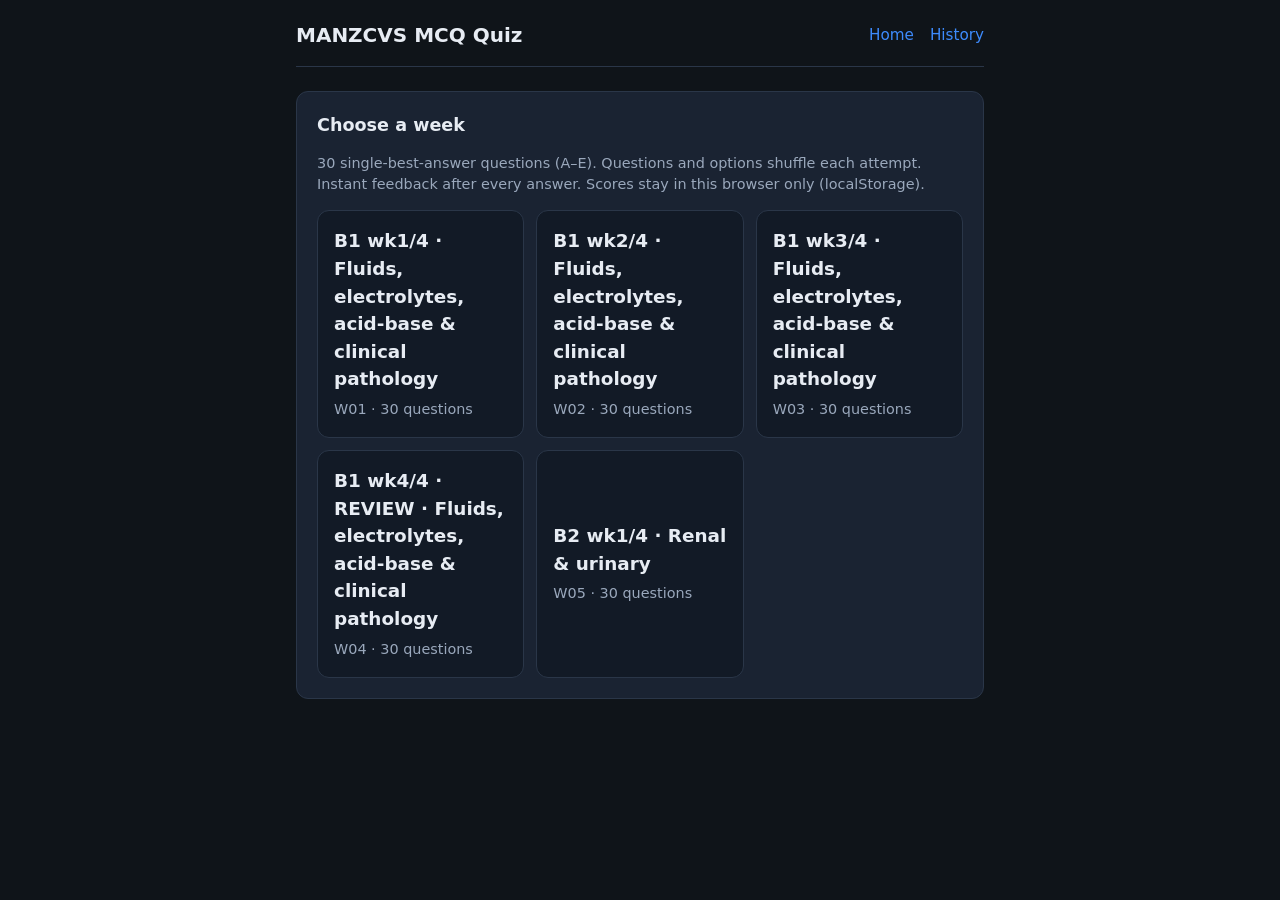
<file: index.html>
<!DOCTYPE html>
<html lang="en">
<head>
  <meta charset="utf-8" />
  <meta name="viewport" content="width=device-width, initial-scale=1" />
  <title>MANZCVS Quiz · Felix</title>
  <link rel="stylesheet" href="styles.css" />
</head>
<body>
  <div class="wrap">
    <header>
      <h1>MANZCVS MCQ Quiz</h1>
      <nav>
        <a href="index.html">Home</a>
        <a href="history.html">History</a>
      </nav>
    </header>
    <div class="card">
      <h2>Choose a week</h2>
      <p class="muted">30 single-best-answer questions (A–E). Questions and options shuffle each attempt. Instant feedback after every answer. Scores stay in this browser only (localStorage).</p>
      <div class="week-grid" id="weeks">
        <p class="muted">Loading…</p>
      </div>
    </div>
  </div>
  <script src="app.js?v=20261101a"></script>
  <script>
    async function load() {
      const bank = await ManzQuiz.loadBank();
      const el = document.getElementById('weeks');
      el.innerHTML = '';
      for (const w of ManzQuiz.weekCounts(bank)) {
        const btn = document.createElement('button');
        btn.className = 'week-btn';
        btn.type = 'button';
        const label = (w && w.title) || ManzQuiz.weekLabel(w.id) || w.id;
        btn.innerHTML = `<strong>${ManzQuiz.escapeHtml(label)}</strong><span class="muted">${ManzQuiz.escapeHtml(w.id)} · ${w.count} questions</span>`;
        btn.onclick = () => { location.href = 'quiz.html?week=' + encodeURIComponent(w.id); };
        el.appendChild(btn);
      }
    }
    load().catch(err => {
      document.getElementById('weeks').innerHTML = `<p class="muted">Failed to load: ${ManzQuiz.escapeHtml(String(err))}</p>`;
    });
  </script>
</body>
</html>
</file>
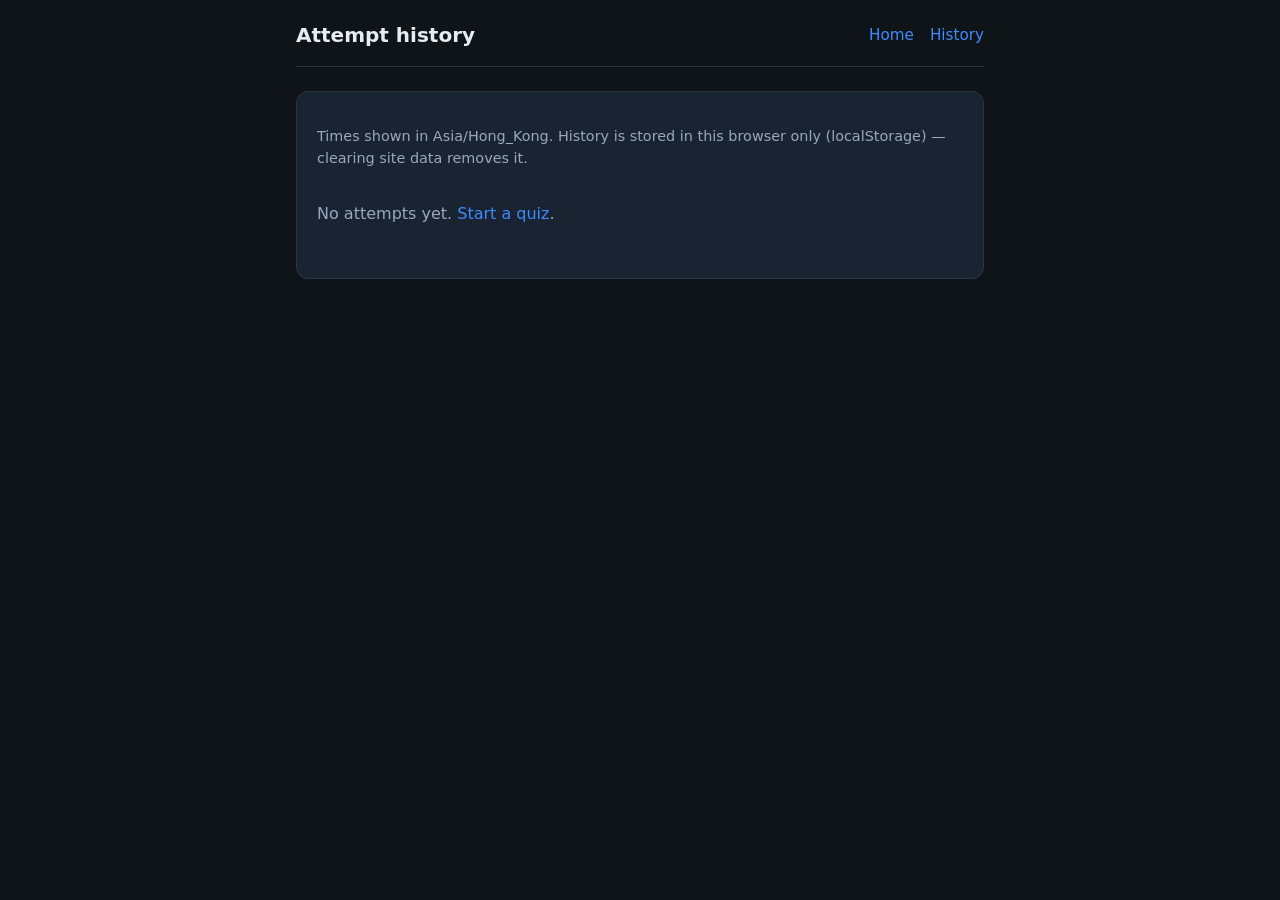
<file: history.html>
<!DOCTYPE html>
<html lang="en">
<head>
  <meta charset="utf-8" />
  <meta name="viewport" content="width=device-width, initial-scale=1" />
  <title>History · MANZCVS Quiz</title>
  <link rel="stylesheet" href="styles.css" />
</head>
<body>
  <div class="wrap">
    <header>
      <h1>Attempt history</h1>
      <nav>
        <a href="index.html">Home</a>
        <a href="history.html">History</a>
      </nav>
    </header>
    <div class="card">
      <p class="muted">Times shown in Asia/Hong_Kong. History is stored in this browser only (localStorage) — clearing site data removes it.</p>
      <div id="hist"><p class="empty">Loading…</p></div>
    </div>
  </div>
  <script src="app.js?v=20261101a"></script>
  <script>
    function load() {
      const attempts = ManzQuiz.loadAttempts()
        .slice()
        .sort((a, b) => String(b.finishedAtHKT || '').localeCompare(String(a.finishedAtHKT || '')));
      const el = document.getElementById('hist');
      if (!attempts.length) {
        el.innerHTML = '<p class="empty">No attempts yet. <a href="index.html">Start a quiz</a>.</p>';
        return;
      }
      const rows = attempts.map(a => {
        const wrong = (a.wrongIds || []).join(', ') || '—';
        return `<tr>
          <td>${ManzQuiz.escapeHtml(a.finishedAtHKT || '')}</td>
          <td>${ManzQuiz.escapeHtml(ManzQuiz.weekLabel(a.week))}</td>
          <td><strong>${a.score}/${a.total}</strong></td>
          <td class="muted" style="max-width:220px;word-break:break-word">${ManzQuiz.escapeHtml(wrong)}</td>
          <td><a href="quiz.html?week=${encodeURIComponent(a.week)}">Redo</a></td>
        </tr>`;
      }).join('');
      el.innerHTML = `<table class="hist">
        <thead><tr><th>Date (HKT)</th><th>Week</th><th>Score</th><th>Wrong IDs</th><th></th></tr></thead>
        <tbody>${rows}</tbody>
      </table>`;
    }
    try {
      load();
    } catch (err) {
      document.getElementById('hist').innerHTML = `<p class="empty">Failed: ${ManzQuiz.escapeHtml(String(err))}</p>`;
    }
  </script>
</body>
</html>
</file>
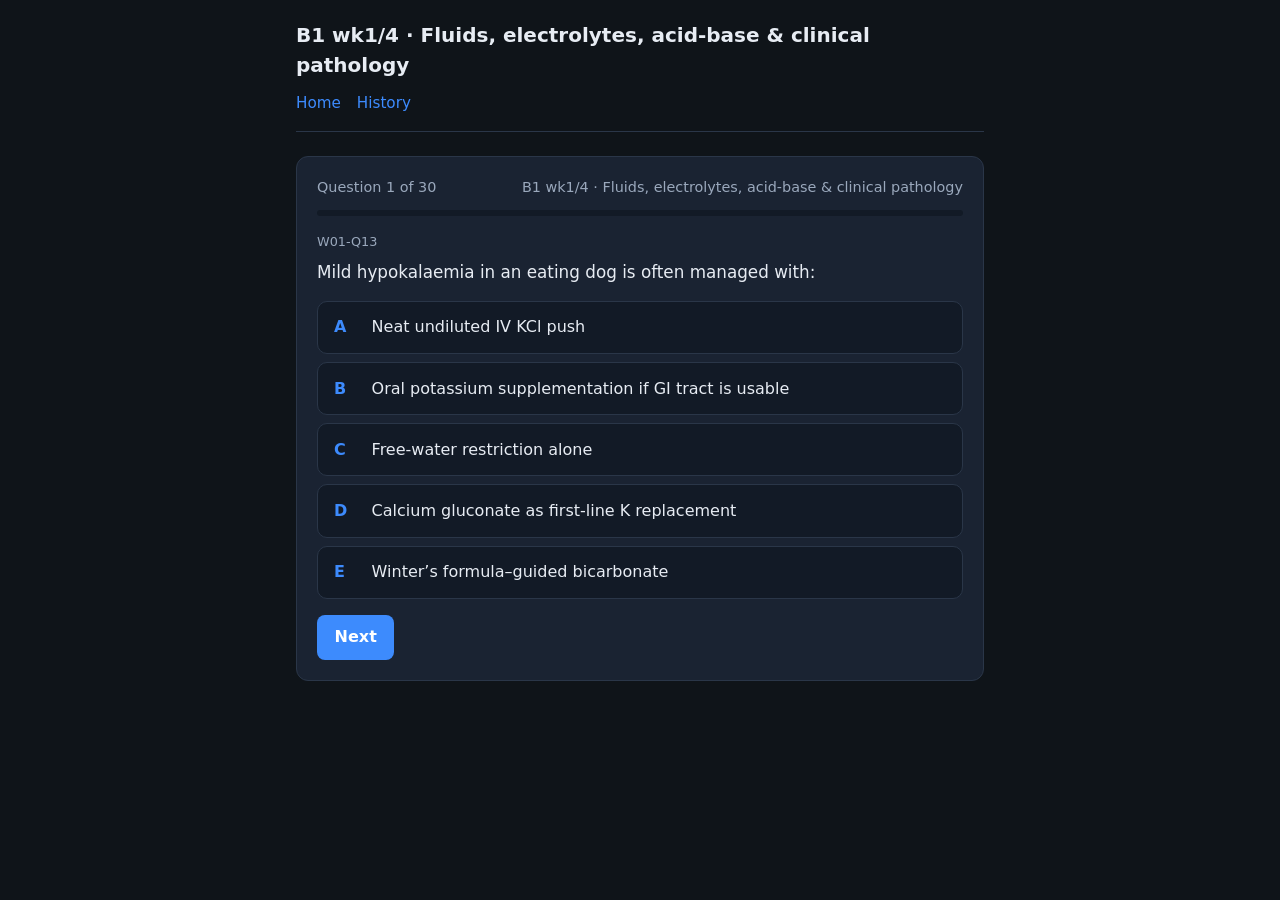
<file: quiz.html>
<!DOCTYPE html>
<html lang="en">
<head>
  <meta charset="utf-8" />
  <meta name="viewport" content="width=device-width, initial-scale=1" />
  <title>Quiz · MANZCVS</title>
  <link rel="stylesheet" href="styles.css" />
</head>
<body>
  <div class="wrap">
    <header>
      <h1 id="title">Quiz</h1>
      <nav>
        <a href="index.html">Home</a>
        <a href="history.html">History</a>
      </nav>
    </header>
    <div class="card" id="panel">
      <p class="muted">Starting…</p>
    </div>
  </div>
  <script src="app.js?v=20261101a"></script>
  <script>
    const params = new URLSearchParams(location.search);
    const week = (params.get('week') || 'W01').toUpperCase();
    document.getElementById('title').textContent =
      (typeof ManzQuiz.weekLabel === 'function' ? ManzQuiz.weekLabel(week) : week);

    let st = null;
    let awaitingNext = false;

    async function start() {
      const bank = await ManzQuiz.loadBank();
      st = ManzQuiz.createAttempt(bank, week);
      renderQuestion(ManzQuiz.publicQuestion(st));
    }

    function renderQuestion(q) {
      awaitingNext = false;
      const pct = (q.index / q.total) * 100;
      const opts = Object.keys(q.options).sort().map(L => `
        <button type="button" class="opt" data-choice="${L}">
          <span class="letter">${L}</span>
          <span>${ManzQuiz.escapeHtml(q.options[L])}</span>
        </button>`).join('');
      document.getElementById('panel').innerHTML = `
        <div class="progress"><span>Question ${q.index + 1} of ${q.total}</span><span>${ManzQuiz.escapeHtml(ManzQuiz.weekLabel(week))}</span></div>
        <div class="bar"><span style="width:${pct}%"></span></div>
        <div class="qid">${ManzQuiz.escapeHtml(q.id)}</div>
        <p class="stem">${ManzQuiz.escapeHtml(q.stem)}</p>
        <div class="options" id="opts">${opts}</div>
        <div id="fb"></div>
        <div class="actions" id="actions" hidden>
          <button type="button" class="btn" id="nextBtn">Next</button>
        </div>`;
      document.querySelectorAll('.opt').forEach(btn => {
        btn.addEventListener('click', () => answer(btn.dataset.choice));
      });
    }

    function answer(choice) {
      if (awaitingNext) return;
      awaitingNext = true;
      document.querySelectorAll('.opt').forEach(b => { b.disabled = true; });
      let data;
      try {
        data = ManzQuiz.gradeAnswer(st, choice);
      } catch (err) {
        awaitingNext = false;
        alert(String(err.message || err));
        return;
      }
      document.querySelectorAll('.opt').forEach(b => {
        if (b.dataset.choice === data.correctChoice) b.classList.add('correct');
        if (b.dataset.choice === data.yourChoice && !data.correct) b.classList.add('wrong');
      });
      document.getElementById('fb').innerHTML = `
        <div class="feedback ${data.correct ? 'ok' : 'bad'}">
          <h3>${data.correct ? 'Correct' : 'Incorrect'}</h3>
          <p class="muted" style="margin:0">${ManzQuiz.escapeHtml(data.explanation)}</p>
        </div>`;
      const actions = document.getElementById('actions');
      actions.hidden = false;
      const nextBtn = document.getElementById('nextBtn');
      const isLast = data.index + 1 >= data.total;
      nextBtn.textContent = isLast ? 'Finish' : 'Next';
      nextBtn.onclick = () => goNext(isLast);
    }

    function goNext(isLast) {
      if (isLast) {
        const record = ManzQuiz.finishAttempt(st);
        renderResult(record);
        return;
      }
      st.index += 1;
      if (st.index >= st.order.length) {
        renderResult(ManzQuiz.finishAttempt(st));
        return;
      }
      renderQuestion(ManzQuiz.publicQuestion(st));
    }

    function renderResult(data) {
      const wrong = (data.wrongIds || []);
      document.getElementById('panel').innerHTML = `
        <h2>Attempt complete</h2>
        <p class="muted">${ManzQuiz.escapeHtml(ManzQuiz.weekLabel(data.week))} · ${ManzQuiz.escapeHtml(data.finishedAtHKT || '')}</p>
        <p class="score-big">${data.score} / ${data.total}</p>
        <p><strong>Wrong question IDs</strong></p>
        ${wrong.length
          ? `<ul class="wrong-list">${wrong.map(id => `<li>${ManzQuiz.escapeHtml(id)}</li>`).join('')}</ul>`
          : `<p class="muted">None — perfect score.</p>`}
        <div class="actions">
          <a class="btn" href="quiz.html?week=${encodeURIComponent(data.week)}">Redo this quiz</a>
          <a class="btn secondary" href="history.html">History</a>
          <a class="btn secondary" href="index.html">Home</a>
        </div>`;
    }

    start().catch(err => {
      document.getElementById('panel').innerHTML = `<p class="muted">Failed to start: ${ManzQuiz.escapeHtml(String(err))}</p>`;
    });
  </script>
</body>
</html>
</file>
<file: styles.css>
:root {
  --bg: #0f1419;
  --card: #1a2332;
  --text: #e7ecf3;
  --muted: #9aa8bc;
  --accent: #3d8bfd;
  --accent-hover: #5a9fff;
  --ok: #2ecc71;
  --bad: #e74c3c;
  --border: #2a3648;
  --radius: 12px;
  font-family: "Segoe UI", system-ui, -apple-system, sans-serif;
}
* { box-sizing: border-box; }
body {
  margin: 0;
  min-height: 100vh;
  background: var(--bg);
  color: var(--text);
  line-height: 1.5;
}
a { color: var(--accent); text-decoration: none; }
a:hover { text-decoration: underline; }
.wrap {
  max-width: 720px;
  margin: 0 auto;
  padding: 1.25rem 1rem 3rem;
}
header {
  display: flex;
  flex-wrap: wrap;
  align-items: center;
  justify-content: space-between;
  gap: 0.75rem;
  margin-bottom: 1.5rem;
  padding-bottom: 1rem;
  border-bottom: 1px solid var(--border);
}
header h1 {
  margin: 0;
  font-size: 1.25rem;
  font-weight: 650;
}
nav { display: flex; gap: 1rem; font-size: 0.95rem; }
.card {
  background: var(--card);
  border: 1px solid var(--border);
  border-radius: var(--radius);
  padding: 1.25rem;
  margin-bottom: 1rem;
}
.card h2 { margin: 0 0 0.5rem; font-size: 1.1rem; }
.muted { color: var(--muted); font-size: 0.9rem; }
.week-grid {
  display: grid;
  gap: 0.75rem;
}
@media (min-width: 540px) {
  .week-grid { grid-template-columns: repeat(3, 1fr); }
}
.week-btn {
  display: block;
  width: 100%;
  text-align: left;
  background: #121a26;
  border: 1px solid var(--border);
  border-radius: var(--radius);
  color: var(--text);
  padding: 1rem;
  cursor: pointer;
  font: inherit;
  transition: border-color 0.15s, background 0.15s;
}
.week-btn:hover, .week-btn:focus {
  border-color: var(--accent);
  background: #152033;
  outline: none;
}
.week-btn strong { display: block; font-size: 1.15rem; margin-bottom: 0.25rem; }
.btn {
  display: inline-block;
  background: var(--accent);
  color: #fff;
  border: none;
  border-radius: 8px;
  padding: 0.65rem 1.1rem;
  font: inherit;
  font-weight: 600;
  cursor: pointer;
}
.btn:hover { background: var(--accent-hover); }
.btn:disabled { opacity: 0.5; cursor: not-allowed; }
.btn.secondary {
  background: transparent;
  border: 1px solid var(--border);
  color: var(--text);
}
.btn.secondary:hover { border-color: var(--accent); }
.progress {
  display: flex;
  justify-content: space-between;
  align-items: center;
  margin-bottom: 0.75rem;
  font-size: 0.9rem;
  color: var(--muted);
}
.bar {
  height: 6px;
  background: #121a26;
  border-radius: 99px;
  overflow: hidden;
  margin-bottom: 1rem;
}
.bar > span {
  display: block;
  height: 100%;
  background: var(--accent);
  width: 0%;
  transition: width 0.2s ease;
}
.stem {
  font-size: 1.05rem;
  margin: 0 0 1rem;
  font-weight: 500;
}
.qid { font-size: 0.8rem; color: var(--muted); margin-bottom: 0.5rem; }
.options { display: grid; gap: 0.5rem; }
.opt {
  display: flex;
  gap: 0.75rem;
  align-items: flex-start;
  width: 100%;
  text-align: left;
  background: #121a26;
  border: 1px solid var(--border);
  border-radius: 10px;
  color: var(--text);
  padding: 0.85rem 1rem;
  font: inherit;
  cursor: pointer;
}
.opt:hover:not(:disabled) { border-color: var(--accent); }
.opt:disabled { cursor: default; opacity: 0.95; }
.opt .letter {
  flex: 0 0 1.6rem;
  font-weight: 700;
  color: var(--accent);
}
.opt.correct { border-color: var(--ok); background: rgba(46, 204, 113, 0.12); }
.opt.wrong { border-color: var(--bad); background: rgba(231, 76, 60, 0.12); }
.feedback {
  margin-top: 1rem;
  padding: 0.9rem 1rem;
  border-radius: 10px;
  border: 1px solid var(--border);
}
.feedback.ok { border-color: var(--ok); background: rgba(46, 204, 113, 0.1); }
.feedback.bad { border-color: var(--bad); background: rgba(231, 76, 60, 0.1); }
.feedback h3 { margin: 0 0 0.35rem; font-size: 1rem; }
.actions { margin-top: 1rem; display: flex; gap: 0.75rem; flex-wrap: wrap; }
.score-big {
  font-size: 2.5rem;
  font-weight: 700;
  margin: 0.5rem 0;
}
.wrong-list {
  margin: 0.5rem 0 0;
  padding-left: 1.2rem;
  color: var(--muted);
}
table.hist {
  width: 100%;
  border-collapse: collapse;
  font-size: 0.92rem;
}
table.hist th, table.hist td {
  text-align: left;
  padding: 0.65rem 0.4rem;
  border-bottom: 1px solid var(--border);
}
table.hist th { color: var(--muted); font-weight: 600; }
.empty { color: var(--muted); padding: 1rem 0; }
</file>
